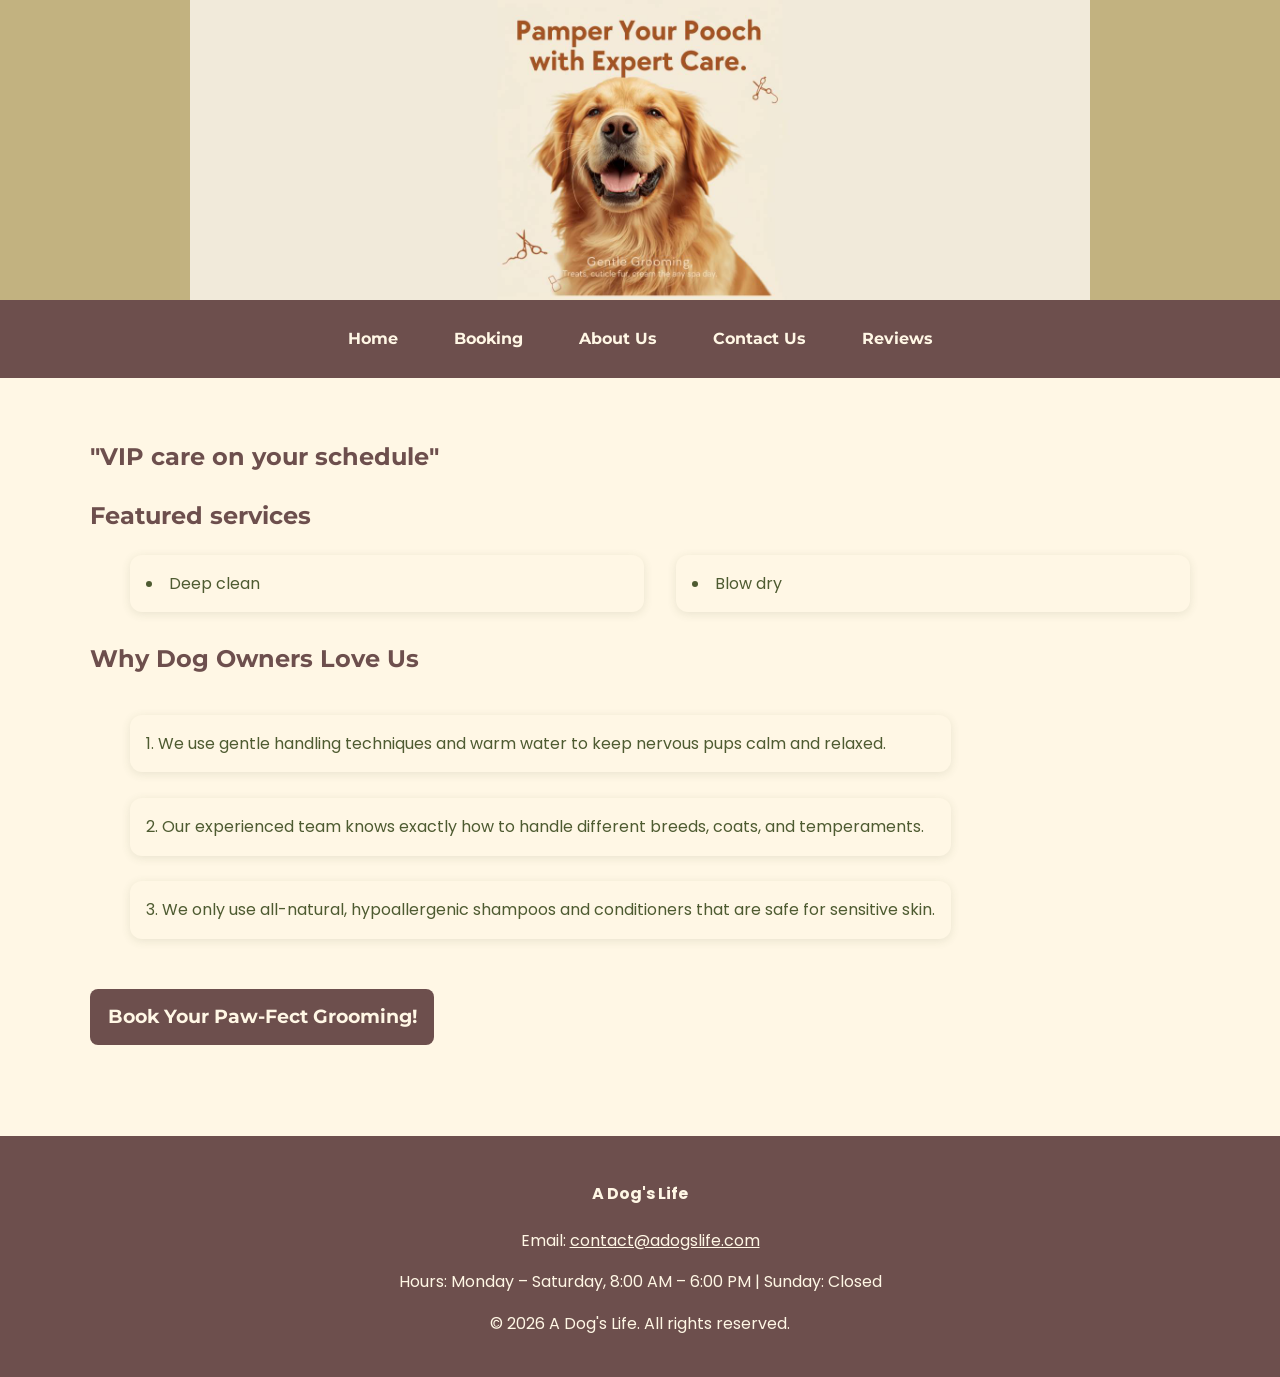
<file: docs/index.html>
<!DOCTYPE html>
<html lang="en">

<head>
<meta charset="UTF-8">
<meta name="viewport" content="width=device-width, initial-scale=1">
<title>A Dog's Life</title>
<link rel="stylesheet" href="css/styles.css">
<meta name="viewport" content="width=device-width, initial-scale=1.0">
</head>

<body>

<a class="skip" href="#main-content">
Skip to main content
</a>

<header>
    <h1 class="visually-hidden">A Dog's Life</h1>
   <img src="images/header.jpg" alt="Smiling golden retriever with the words: Pamper Your Pooch with Expert Care.">
</header>

<nav>
<a href="index.html">Home</a>
<a href="booking.html">Booking</a>
<a href="about.html">About Us</a>
<a href="contact.html">Contact Us</a>
<a href="reviews.html">Reviews</a>
</nav>

<main id="main-content">
<div>
<h2>"VIP care on your schedule"</h2>
<h2>Featured services</h2>
<ul>
  <div class="feature-list li">
<li>Deep clean</li>
<br>
<li>Blow dry</li>
</ul>
</div>
</div>
<h2>Why Dog Owners Love Us</h2>
<div class="value-list li">
<ol>
<li>We use gentle handling techniques and warm water to keep nervous pups calm and relaxed.</li>
<br>
<li>Our experienced team knows exactly how to handle different breeds, coats, and temperaments.</li>
<br>
<li>We only use all-natural, hypoallergenic shampoos and conditioners that are safe for sensitive skin.</li>
</ol>
</div>
<h3><strong><a href="booking.html" class="cta">Book Your Paw-Fect Grooming!</a></strong></h3>
</main>

<footer>
  <h4><strong>A Dog's Life</strong></h4>
  <p>Email: <a href="mailto:contact@adogslife.com">contact@adogslife.com</a></p>
  <p>Hours: Monday – Saturday, 8:00 AM – 6:00 PM | Sunday: Closed</p>
  <p>&copy; 2026 A Dog's Life. All rights reserved.</p>
</footer>

</body>

</html>
</file>
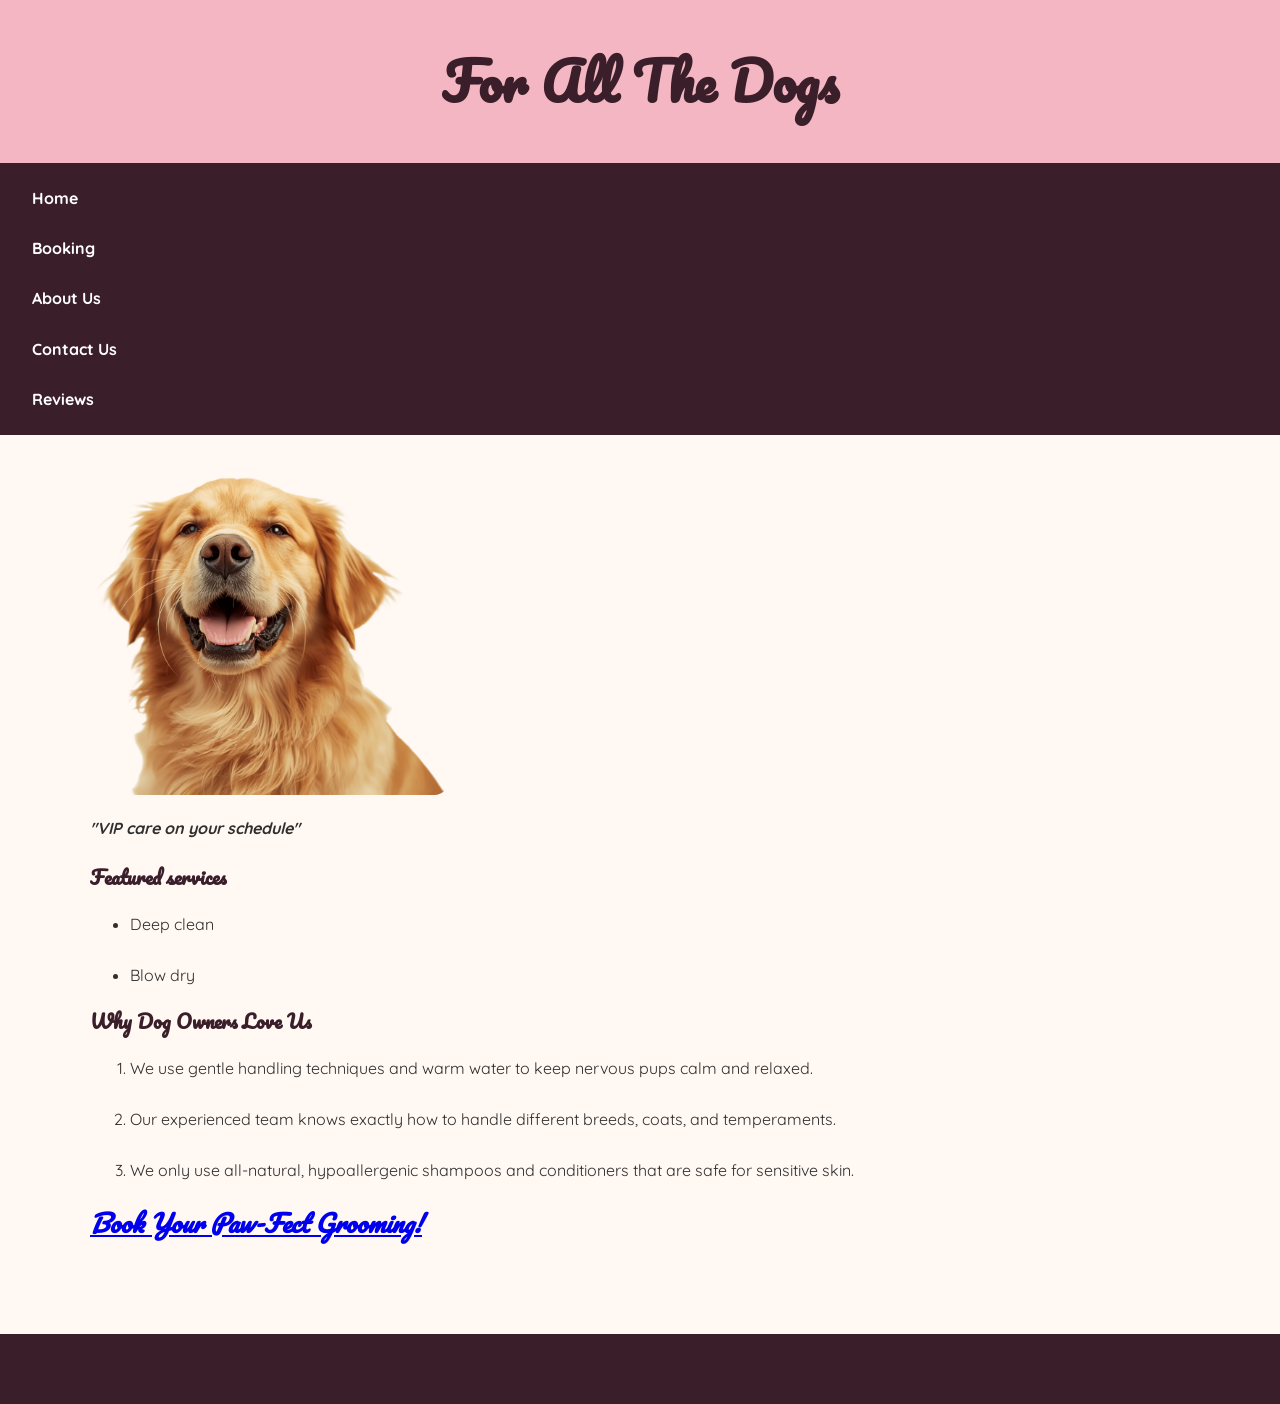
<file: pages/index.html>
<!DOCTYPE html>
<html lang="en">

<head>
<meta charset="UTF-8">
<title></title>
<link rel="stylesheet" href="../css/styles.css">
</head>

<body>

<a class="skip" href="#main-content">
Skip to main content
</a>

<header>
<h1>For All The Dogs</h1>
</header>

<nav>
<a href="index.html">Home</a>
<a href="booking.html">Booking</a>
<a href="about.html">About Us</a>
<a href="contact.html">Contact Us</a>
<a href="reviews.html">Reviews</a>
</nav>

<main id="main-content">
<img class="hero-image"
 src="../images/dog.png"
alt="Happy dog ready for grooming">
<div>
<h4><i>"VIP care on your schedule"</i></h4>
<h3>Featured services</h3>
<ul>
<li>Deep clean</li>
<br>
<li>Blow dry</li>
</ul>
</div>
<h3>Why Dog Owners Love Us</h3>
<ol>
<li>We use gentle handling techniques and warm water to keep nervous pups calm and relaxed.</li>
<br>
<li>Our experienced team knows exactly how to handle different breeds, coats, and temperaments.</li>
<br>
<li>We only use all-natural, hypoallergenic shampoos and conditioners that are safe for sensitive skin.</li>
</ol>
<h2><i><a href="booking.html">Book Your Paw-Fect Grooming!</a></i></h2>
</main>

<footer>
</footer>

</body>

</html>
</file>
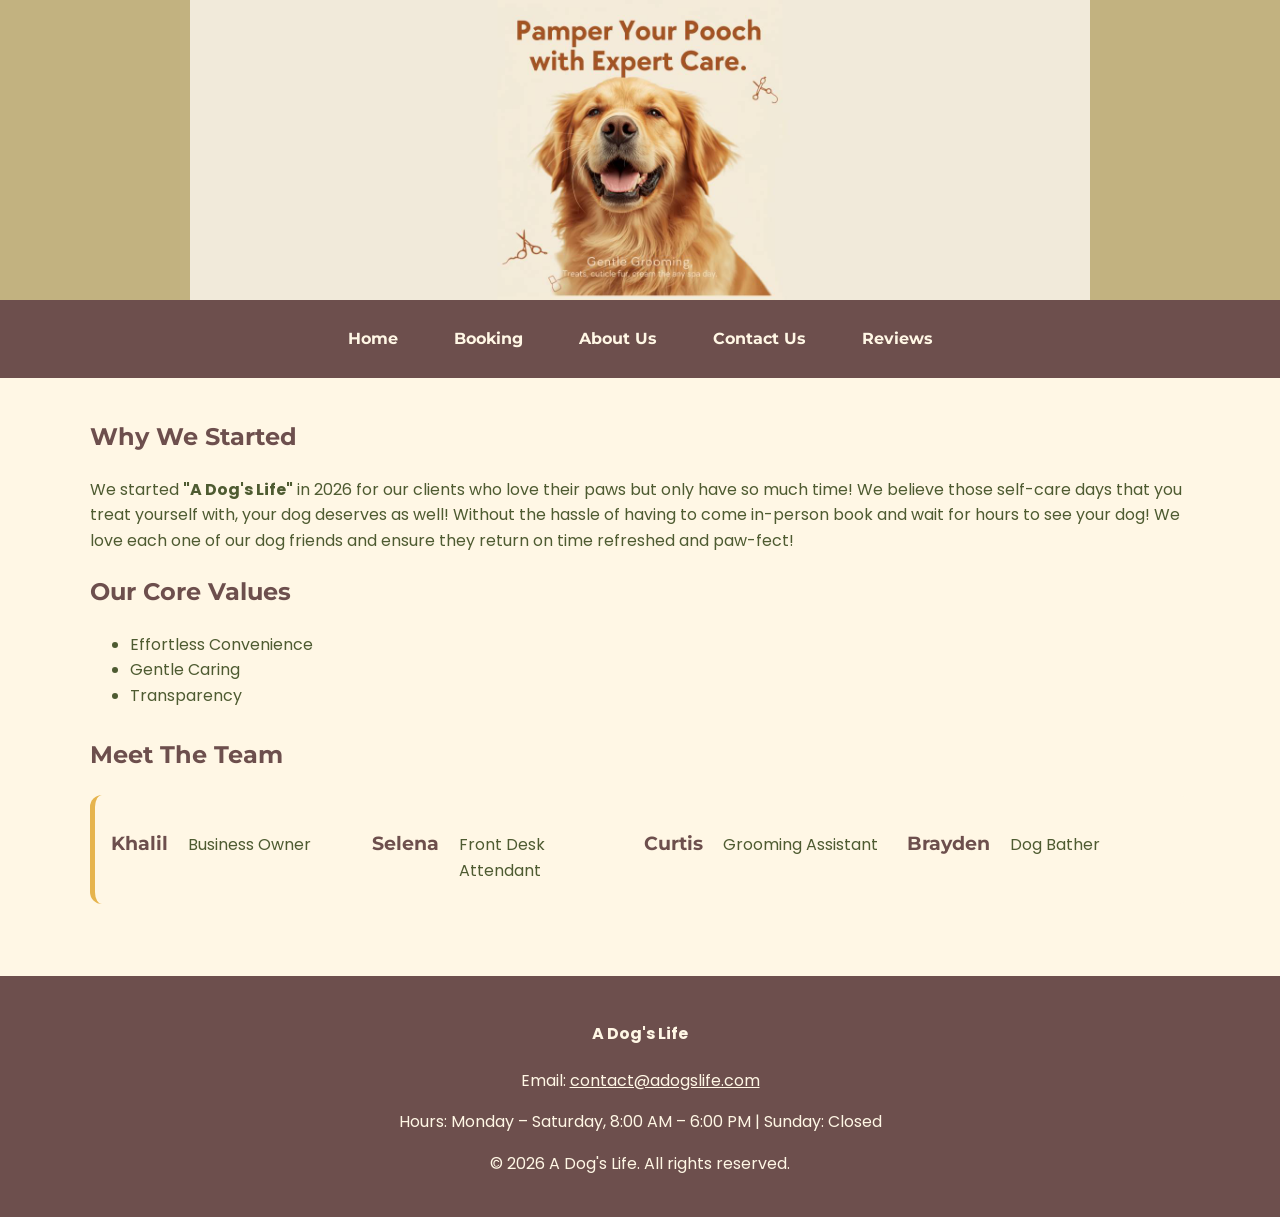
<file: docs/about.html>
<!DOCTYPE html>
<html lang="en">

<head>
<meta charset="UTF-8">
<meta name="viewport" content="width=device-width, initial-scale=1">
<title>About Us | A Dog's Life</title>
<link rel="stylesheet" href="css/styles.css">
<meta name="viewport" content="width=device-width, initial-scale=1.0">
</head>

<body>

<a class="skip" href="#main-content">
Skip to main content
</a>

<header>
    <h1 class="visually-hidden">A Dog's Life</h1>
    <img src="images/header.jpg" alt="Smiling golden retriever with the words: Pamper Your Pooch with Expert Care.">
</header>

<nav>
<a href="index.html">Home</a>
<a href="booking.html">Booking</a>
<a href="about.html">About Us</a>
<a href="contact.html">Contact Us</a>
<a href="reviews.html">Reviews</a>
</nav>

<main id="main-content">
<h2>Why We Started</h2>
<p> We started <strong>"A Dog's Life"</strong> in 2026 for our clients who love their paws but only have so much time! We believe those self-care days that you treat yourself with, your dog deserves as well! Without the hassle of having to come in-person book and wait for hours to see your dog! We love each one of our dog friends and ensure they return on time refreshed and paw-fect!</p>
<div>
<h2>Our Core Values</h2>
<ul>
<section><li>Effortless Convenience</li></section>
<section><li>Gentle Caring</li></section>
<section><li>Transparency</li></section>
</ul>
</div>
<h2>Meet The Team</h2>
<div class="team-member">
<h3><strong>Khalil</strong></h3>
<p>Business Owner</p>
<h3><strong>Selena</strong></h3>
<p>Front Desk Attendant</p>
<h3><strong>Curtis</strong></h3>
<p>Grooming Assistant</p>
<h3><strong>Brayden</strong></h3>
<p>Dog Bather</p>
</div>
</main>

<footer>
  <h4><strong>A Dog's Life</strong></h4>
  <p>Email: <a href="mailto:contact@adogslife.com">contact@adogslife.com</a></p>
  <p>Hours: Monday – Saturday, 8:00 AM – 6:00 PM | Sunday: Closed</p>
  <p>&copy; 2026 A Dog's Life. All rights reserved.</p>
</footer>

</body>

</html>
</file>
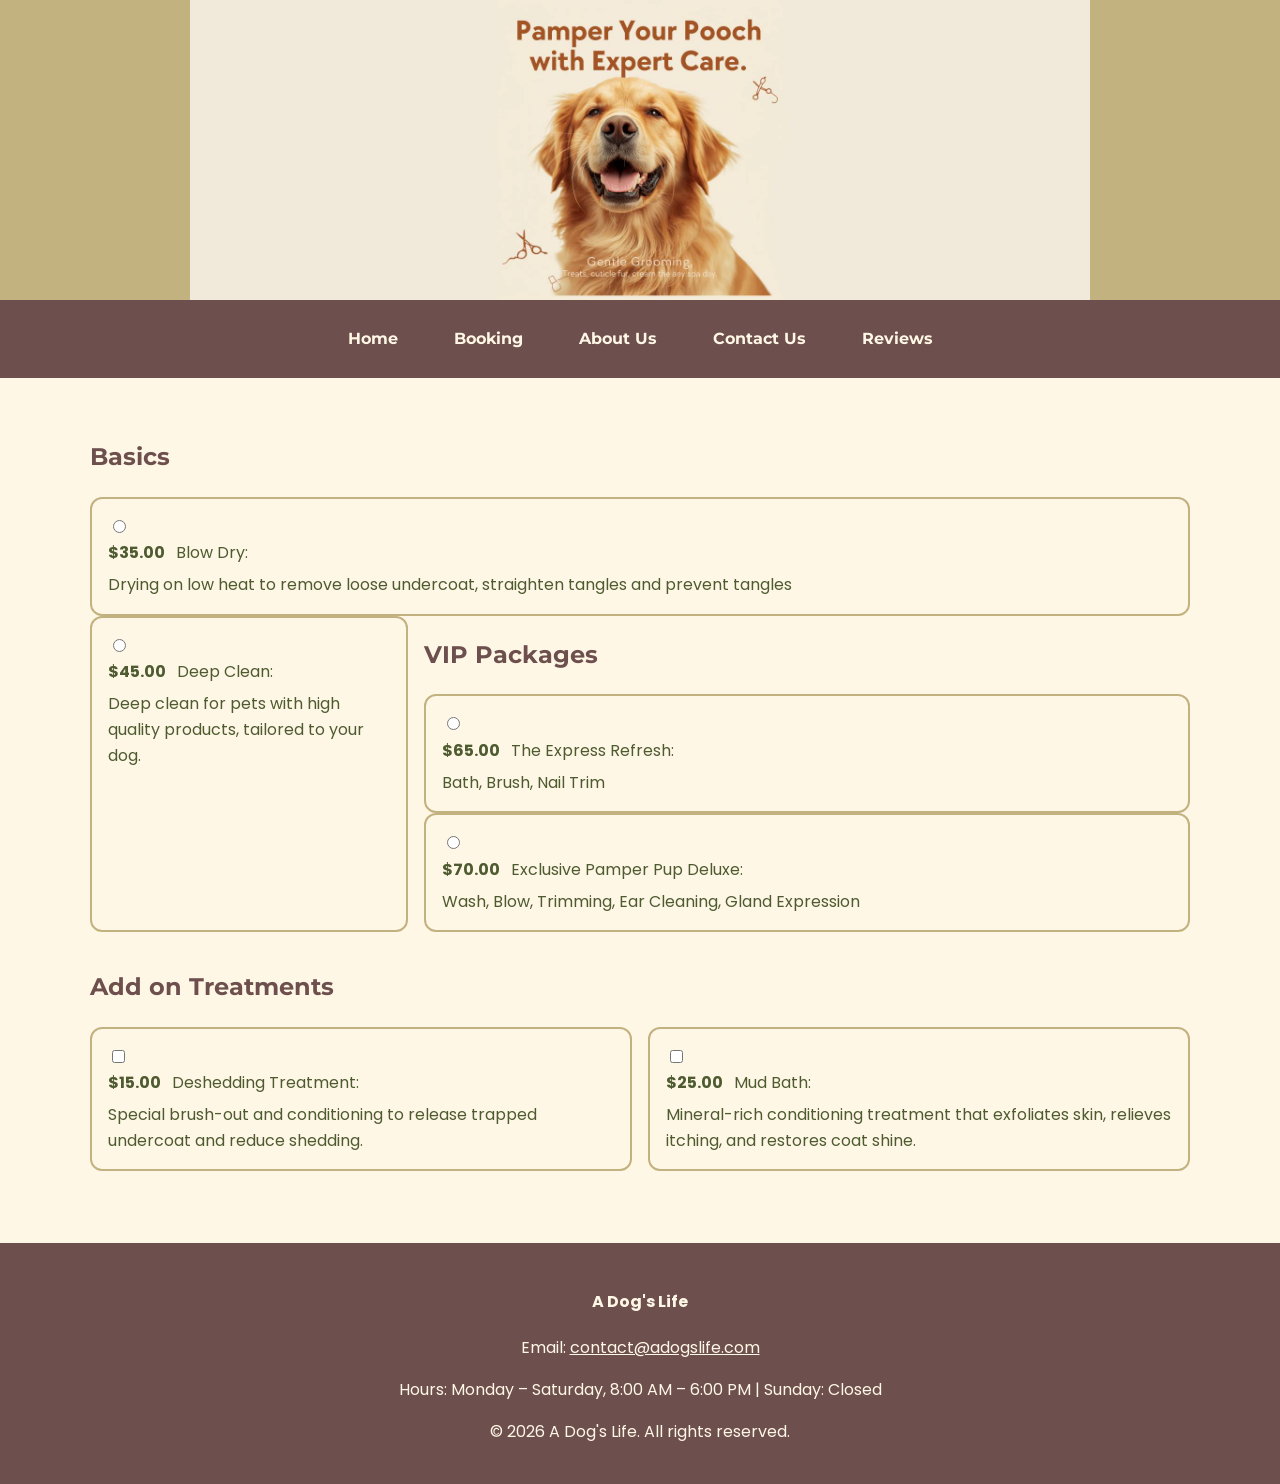
<file: docs/booking.html>
<!DOCTYPE html>
<html lang="en">

<head>
<meta charset="UTF-8">
<meta name="viewport" content="width=device-width, initial-scale=1">
<title>Services & Booking | A Dog's Life</title>
<link rel="stylesheet" href="css/styles.css">
<meta name="viewport" content="width=device-width, initial-scale=1.0">
</head>

<body>

<a class="skip" href="#main-content">
Skip to main content
</a>

<header>
  <h1 class="visually-hidden">A Dog's Life</h1>
   <img src="images/header.jpg" alt="Smiling golden retriever with the words: Pamper Your Pooch with Expert Care.">
</header>

<nav>
<a href="index.html">Home</a>
<a href="booking.html">Booking</a>
<a href="about.html">About Us</a>
<a href="contact.html">Contact Us</a>
<a href="reviews.html">Reviews</a>
</nav>

<main id="main-content">
<form>
<!-- Basics Section -->
<h2>Basics</h2>

<div class="service-card">
 <input type="radio" name="Packages" id="blowDry" value="35">
 <label for="blowDry" class="service-label">
  <span>$35.00</span>
  <span>Blow Dry:</span>
<span class="service-desc">Drying on low heat to remove loose undercoat, straighten tangles and prevent tangles</span>
 </span>
 </label>
 </div>


<div class="package-grid">
 <div class="service-card">
 <input type="radio" name="Packages" id="deepClean" value="45">
 <label for="deepClean" class="service-label">
<span>$45.00</span>
  <span>Deep Clean:</span>
<span class="service-desc">Deep clean for pets with high quality products, tailored to your dog.</span>
 </span>
 </label>
</div>


<!-- Vip Section -->
<div>
<h2>VIP Packages</h2>
 <div class="service-card">
 <input type="radio" name="Packages" id="theExpRef" value="65">
 <label for="theExpRef" class="service-label">
  <span>$65.00</span>
  <span>The Express Refresh:</span>
<span class="service-desc">Bath, Brush, Nail Trim</span>
 </span>
 </label>
</div>

<div class="service-card">
 <input type="radio" name="Packages" id="pampDel" value="70">
 <label for="pampDel" class="service-label">
  <span>$70.00</span>
  <span>Exclusive Pamper Pup Deluxe:</span>
<span class="service-desc">Wash, Blow, Trimming, Ear Cleaning, Gland Expression</span>
 </span>
</div>
</label>
</div>
<!--Add On's Section -->

<div>
<h2>Add on Treatments</h2>
<div class="package-grid">
<div class="service-card">
 <input type="checkbox" name="addOn" id="Deshed" value="15">
 <label for="Deshed" class="service-label">
  <span>$15.00</span>
  <span>Deshedding Treatment:</span>
<span class="service-desc">Special brush-out and conditioning to release trapped undercoat and reduce shedding.</span>
</label>
</div>
<div class="service-card">
 <input type="checkbox" name="addOn" id="mudBath" value="25">
 <label for="mudBath" class="service-label">
  <span>$25.00</span>
  <span>Mud Bath:</span>
<span class="service-desc">Mineral-rich conditioning treatment that exfoliates skin, relieves itching, and restores coat shine.</span>
</div>
</label>
</div>


</form>


</div>
</main>

<footer>
  <h4><strong>A Dog's Life</strong></h4>
  <p>Email: <a href="mailto:contact@adogslife.com">contact@adogslife.com</a></p>
  <p>Hours: Monday – Saturday, 8:00 AM – 6:00 PM | Sunday: Closed</p>
  <p>&copy; 2026 A Dog's Life. All rights reserved.</p>
</footer>

</body>

</html>
</file>
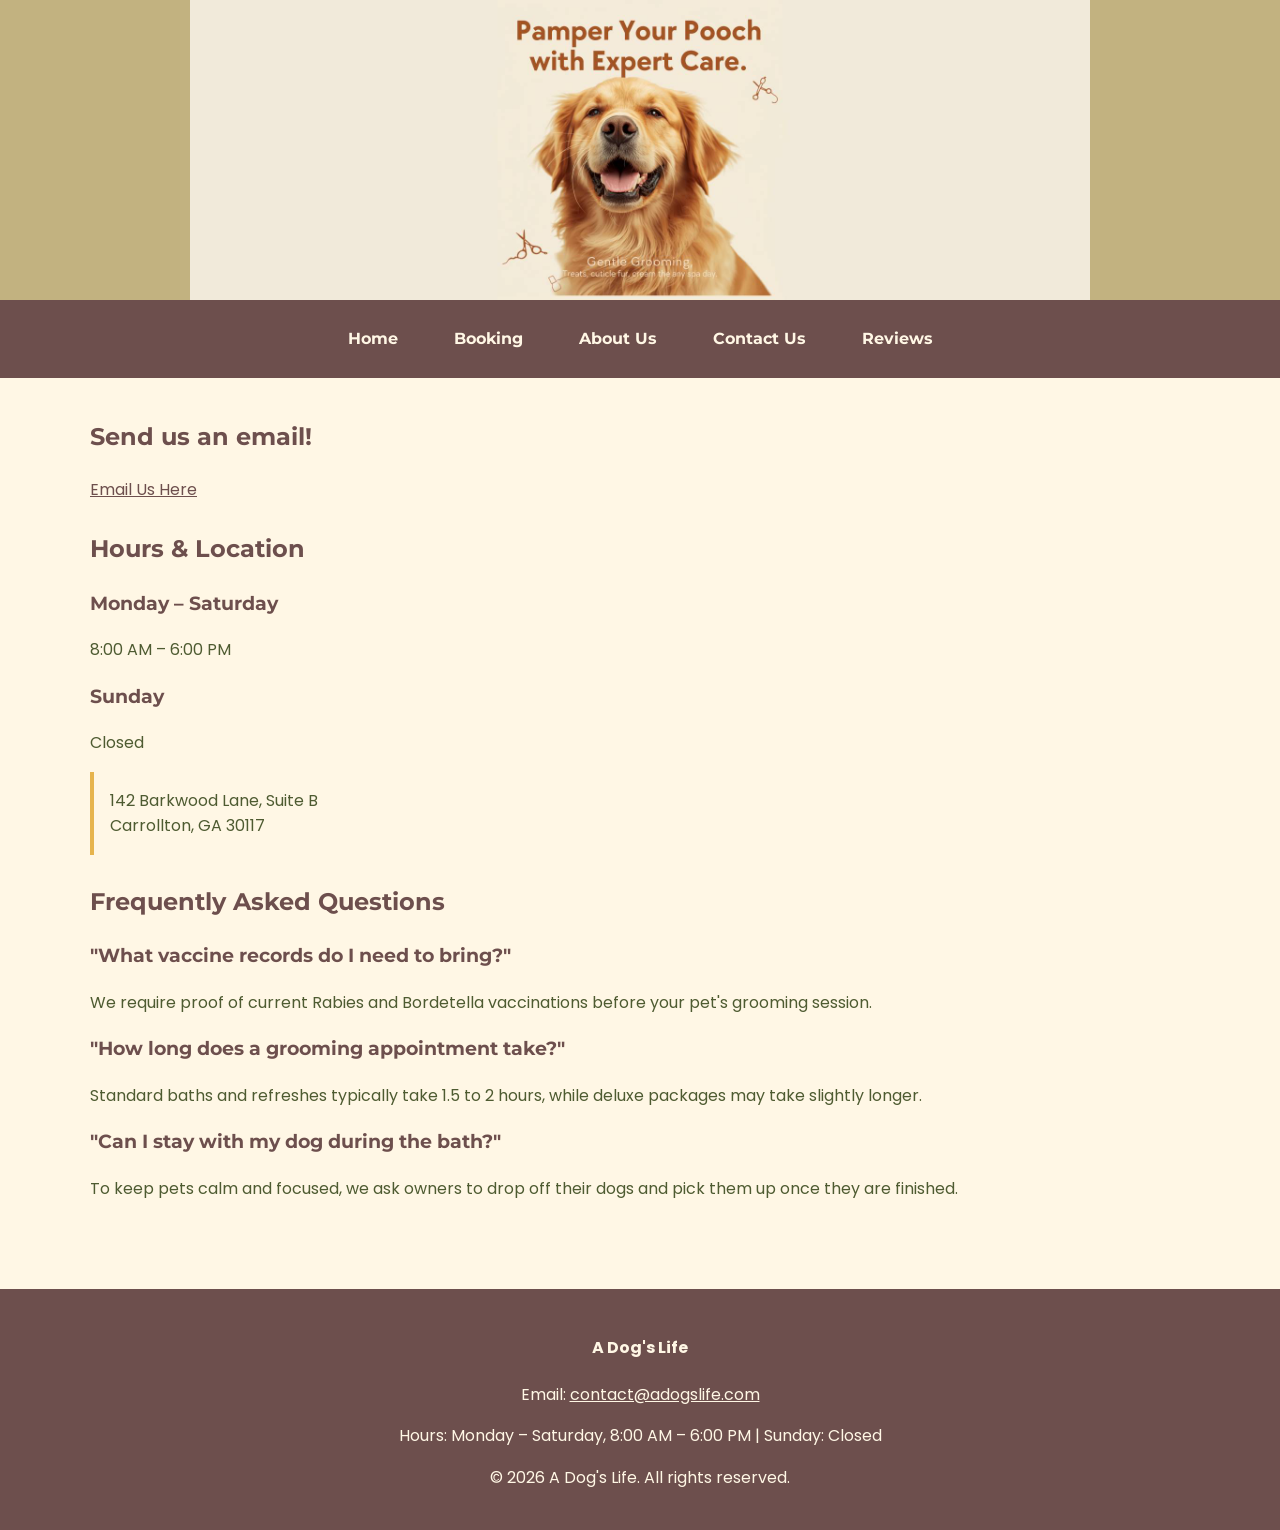
<file: docs/contact.html>
<!DOCTYPE html>
<html lang="en">

<head>
<meta charset="UTF-8">
<meta name="viewport" content="width=device-width, initial-scale=1">
<title>Contact Us | A Dog's Life</title>
<link rel="stylesheet" href="css/styles.css">
<meta name="viewport" content="width=device-width, initial-scale=1.0">
</head>

<body>

<a class="skip" href="#main-content">
Skip to main content
</a>

<header>
    <h1 class="visually-hidden">A Dog's Life</h1>
    <img src="images/header.jpg" alt="Smiling golden retriever with the words: Pamper Your Pooch with Expert Care.">
</header>

<nav>
<a href="index.html">Home</a>
<a href="booking.html">Booking</a>
<a href="about.html">About Us</a>
<a href="contact.html">Contact Us</a>
<a href="reviews.html">Reviews</a>
</nav>

<main id="main-content">
<h2>Send us an email!</h2>
<a href="mailto:contact@adogslife.com">Email Us Here</a>

<h2>Hours & Location</h2>
<h3>Monday – Saturday</h3>
<p>8:00 AM – 6:00 PM</p>
<h3>Sunday</h3>
<p>Closed</p>
<address>
    142 Barkwood Lane, Suite B<br>
    Carrollton, GA 30117
  </address>
<h2>Frequently Asked Questions</h2>

<h3><strong>"What vaccine records do I need to bring?"</strong></h3>
<p>We require proof of current Rabies and Bordetella vaccinations before your pet's grooming session.</p>


<h3><strong>"How long does a grooming appointment take?"</strong></h3>
<p>Standard baths and refreshes typically take 1.5 to 2 hours, while deluxe packages may take slightly longer.</p>

<h3><strong>"Can I stay with my dog during the bath?"</strong></h3>
<p>To keep pets calm and focused, we ask owners to drop off their dogs and pick them up once they are finished.</p>

</main>

<footer>
  <h4><strong>A Dog's Life</strong></h4>
  <p>Email: <a href="mailto:contact@adogslife.com">contact@adogslife.com</a></p>
  <p>Hours: Monday – Saturday, 8:00 AM – 6:00 PM | Sunday: Closed</p>
  <p>&copy; 2026 A Dog's Life. All rights reserved.</p>
</footer>

</body>

</html>
</file>
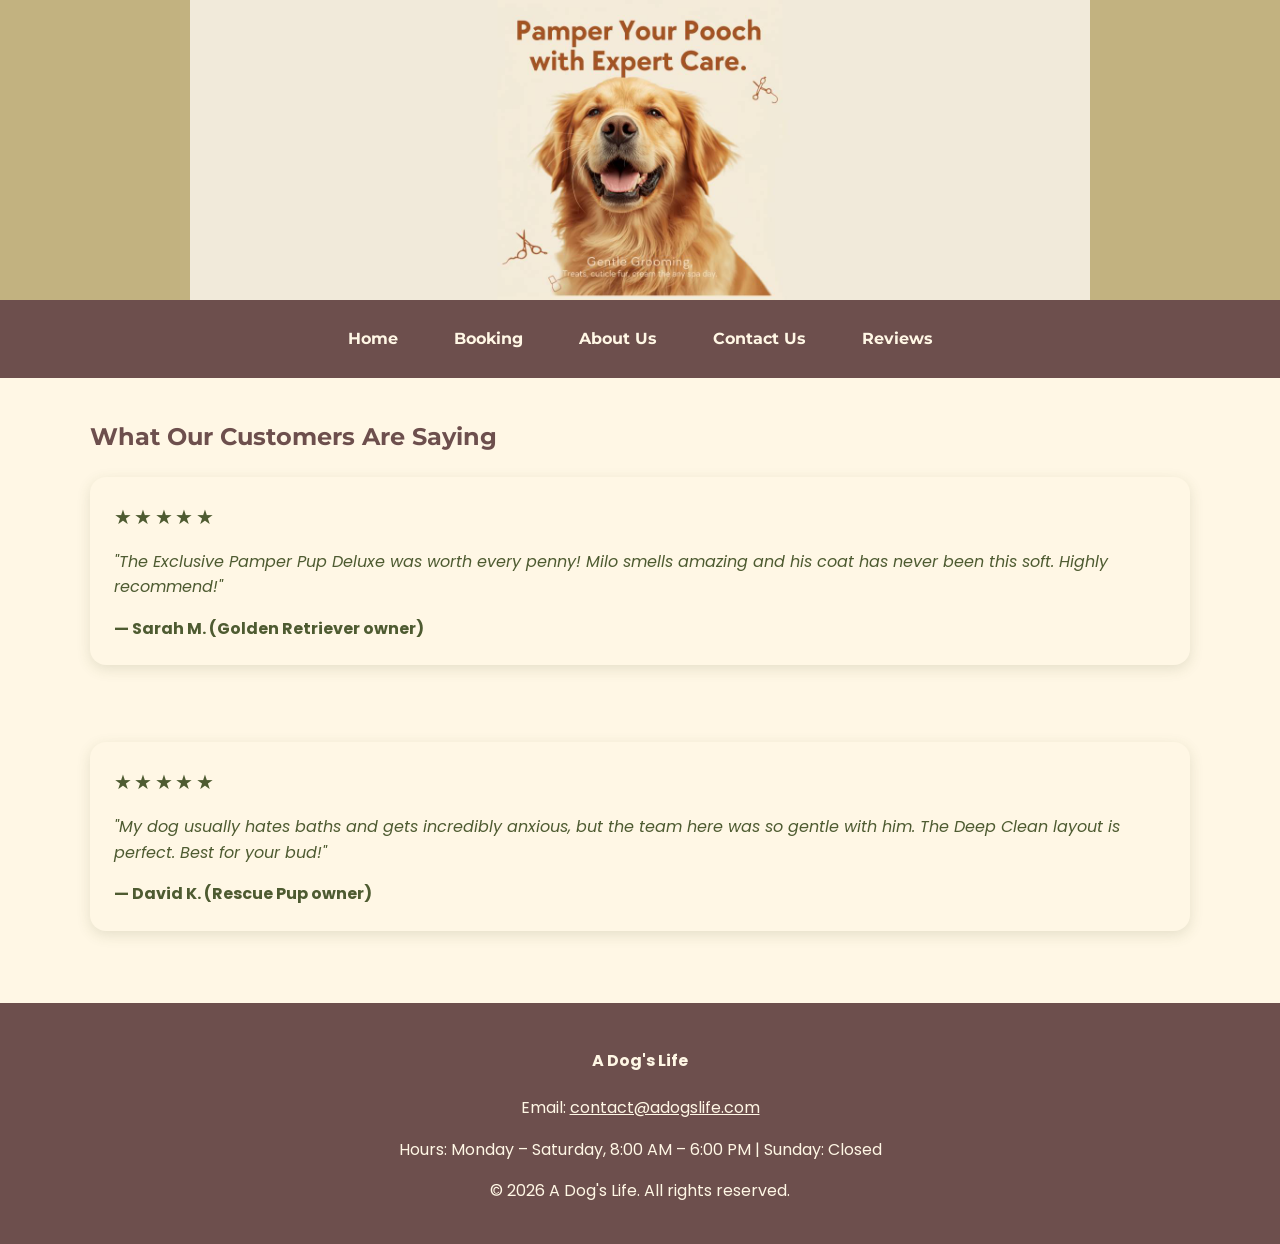
<file: docs/reviews.html>
<!DOCTYPE html>
<html lang="en">

<head>
<meta charset="UTF-8">
<meta name="viewport" content="width=device-width, initial-scale=1">
<title>Reviews | A Dog's Life</title>
<link rel="stylesheet" href="css/styles.css">
<meta name="viewport" content="width=device-width, initial-scale=1.0">
</head>

<body>

<a class="skip" href="#main-content">
Skip to main content
</a>

<header>
  <h1 class="visually-hidden">A Dog's Life</h1>
  <img src="images/header.jpg" alt="Smiling golden retriever with the words: Pamper Your Pooch with Expert Care.">
</header>

<nav>
<a href="index.html">Home</a>
<a href="booking.html">Booking</a>
<a href="about.html">About Us</a>
<a href="contact.html">Contact Us</a>
<a href="reviews.html">Reviews</a>
</nav>

<main id="main-content">

<h2>What Our Customers Are Saying</h2>
<div class="review-list">

<div class="review-bubble">
    <div class="review-stars" aria-label="5 out of 5 stars">
      <span aria-hidden="true">★★★★★</span>
    </div>
    <p class="review-text">"The Exclusive Pamper Pup Deluxe was worth every penny! Milo smells amazing and his coat has never been this soft. Highly recommend!"</p>
    <span class="review-author">— Sarah M. (Golden Retriever owner)</span>
  </div>
<br>
<br>
<br>
<div class="review-bubble">
    <div class="review-stars" aria-label="5 out of 5 stars">
      <span aria-hidden="true">★★★★★</span>
    </div>
    <p class="review-text">"My dog usually hates baths and gets incredibly anxious, but the team here was so gentle with him. The Deep Clean layout is perfect. Best for your bud!"</p>
    <span class="review-author">— David K. (Rescue Pup owner)</span>
  </div>
  </div>
</main>

<footer>
  <h4><strong>A Dog's Life</strong></h4>
  <p>Email: <a href="mailto:contact@adogslife.com">contact@adogslife.com</a></p>
  <p>Hours: Monday – Saturday, 8:00 AM – 6:00 PM | Sunday: Closed</p>
  <p>&copy; 2026 A Dog's Life. All rights reserved.</p>
</footer>

</body>

</html>
</file>
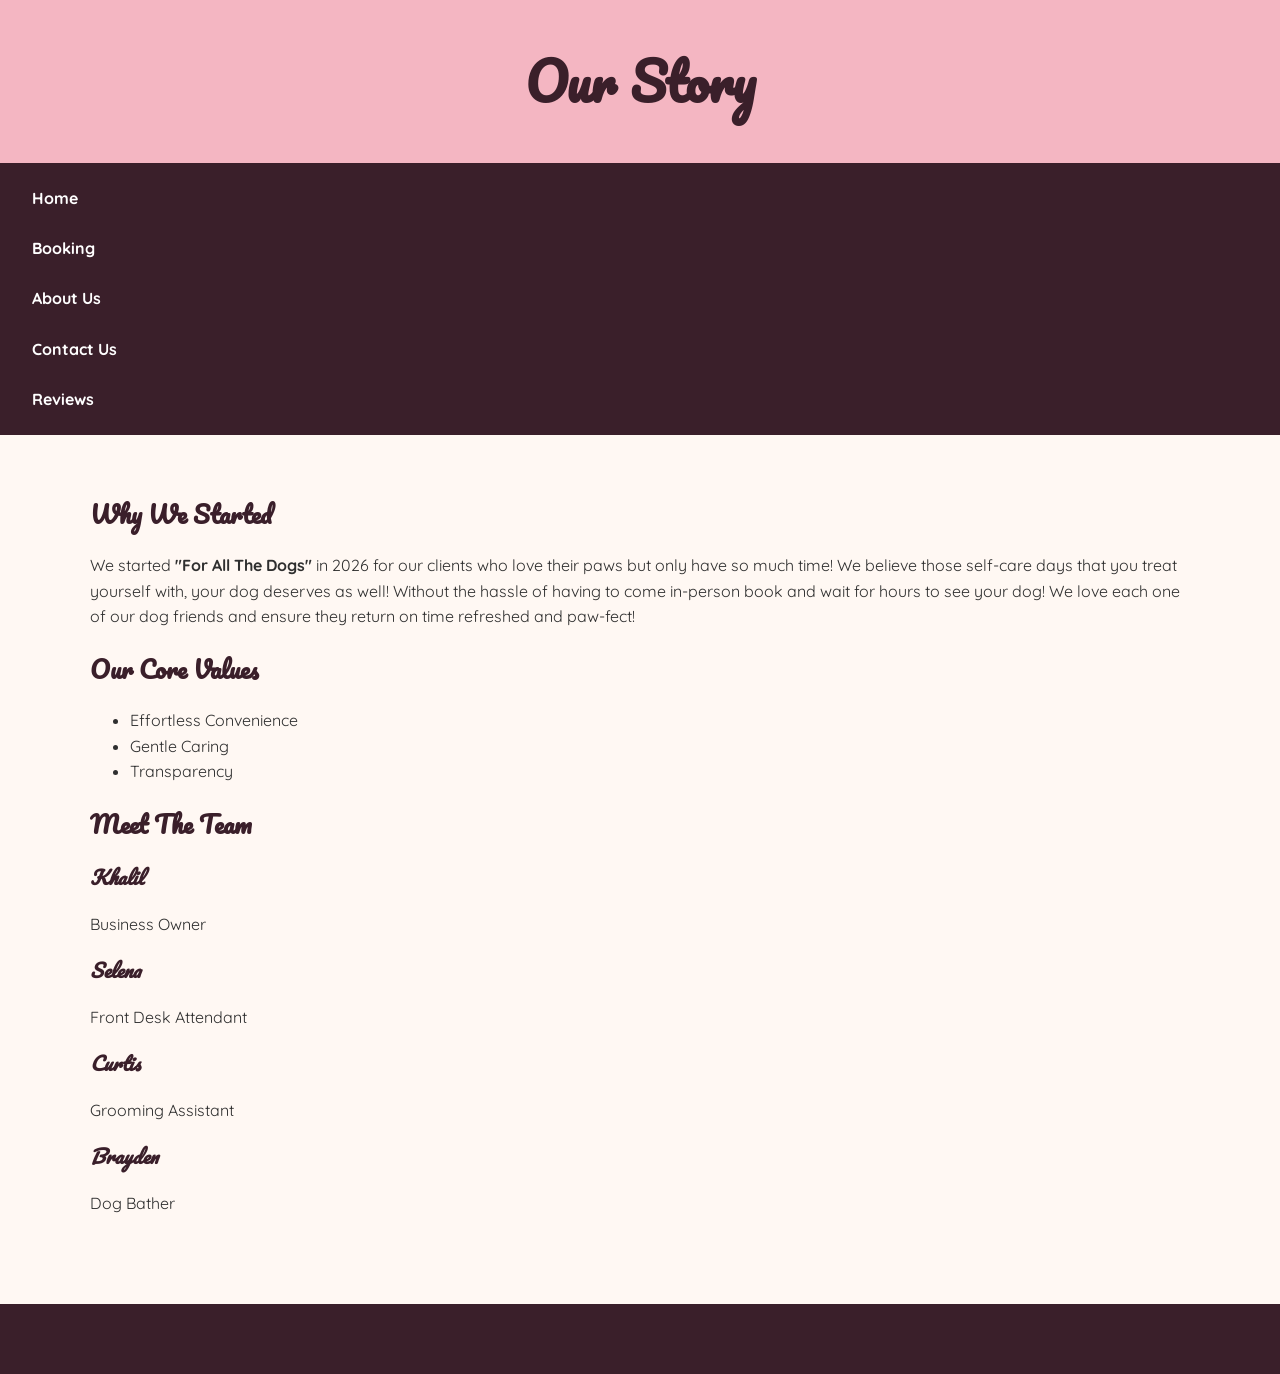
<file: pages/about.html>
<!DOCTYPE html>
<html lang="en">

<head>
<meta charset="UTF-8">
<title></title>
<link rel="stylesheet" href="../css/styles.css">
</head>

<body>

<a class="skip" href="#main-content">
Skip to main content
</a>

<header>
<h1>Our Story</h1>
</header>

<nav>
<a href="index.html">Home</a>
<a href="booking.html">Booking</a>
<a href="about.html">About Us</a>
<a href="contact.html">Contact Us</a>
<a href="reviews.html">Reviews</a>
</nav>

<main id="main-content">
<h2>Why We Started</h2>
<p> We started <strong>"For All The Dogs"</strong> in 2026 for our clients who love their paws but only have so much time! We believe those self-care days that you treat yourself with, your dog deserves as well! Without the hassle of having to come in-person book and wait for hours to see your dog! We love each one of our dog friends and ensure they return on time refreshed and paw-fect!</p>
<div>
<h2>Our Core Values</h2>
<ul>
<section><li>Effortless Convenience</li></section>
<section><li>Gentle Caring</li></section>
<section><li>Transparency</li></section>
</ul>
</div>
<h2>Meet The Team</h2>
<h3><i>Khalil</i></h3>
<p>Business Owner</p>
<h3><i>Selena</i></h3>
<p>Front Desk Attendant</p>
<h3><i>Curtis</i></h3>
<p>Grooming Assistant</p>
<h3><i>Brayden</i></h3>
<p>Dog Bather</p>
</main>

<footer>
</footer>

</body>

</html>
</file>
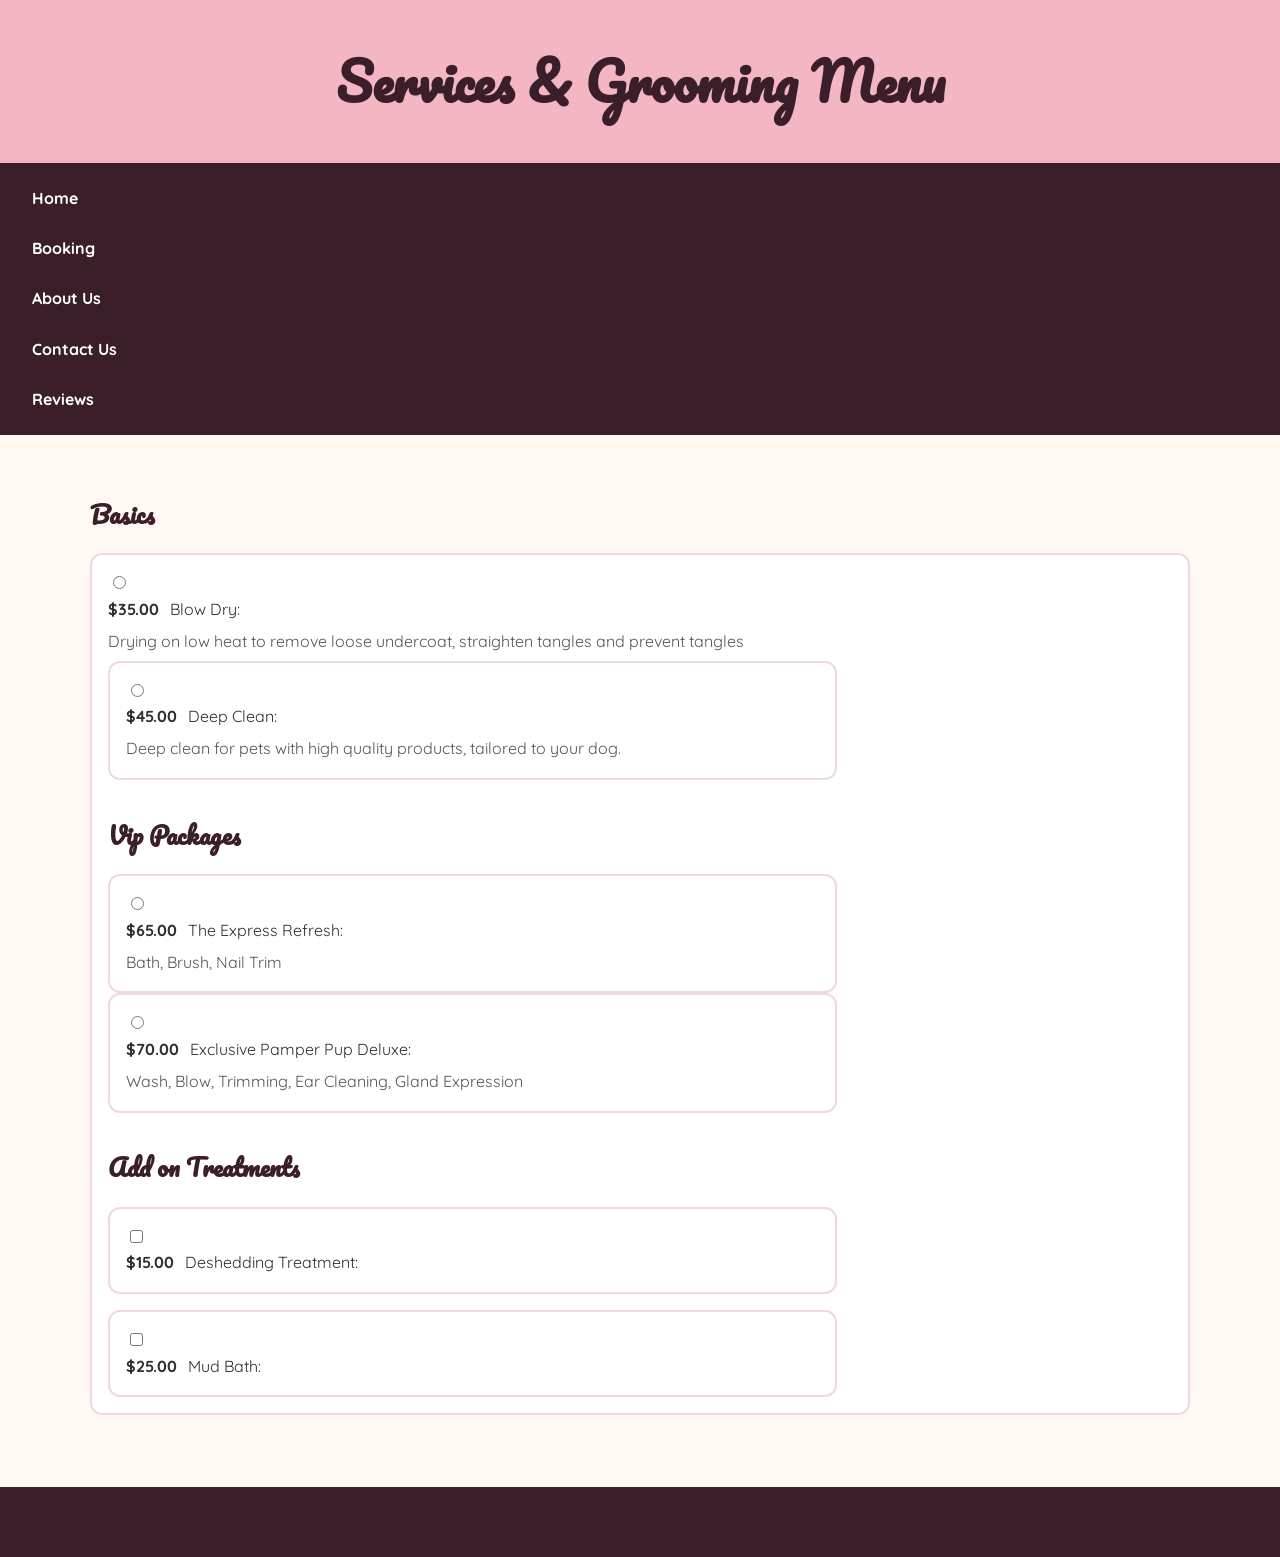
<file: pages/booking.html>
<!DOCTYPE html>
<html lang="en">

<head>
<meta charset="UTF-8">
<title></title>
<link rel="stylesheet" href="../css/styles.css">
</head>

<body>

<a class="skip" href="#main-content">
Skip to main content
</a>

<header>
<h1>Services & Grooming Menu</h1>
</header>

<nav>
<a href="index.html">Home</a>
<a href="booking.html">Booking</a>
<a href="about.html">About Us</a>
<a href="contact.html">Contact Us</a>
<a href="reviews.html">Reviews</a>
</nav>

<main id="main-content">

<h2>Basics</h2>

<div class="service-card">
 <input type="radio" name="Packages" id="blowDry" value="35">
 <label for="blowDry" class="service-label">
  <span>$35.00</span>
  <span>Blow Dry:</span>
<span class="service-desc">Drying on low heat to remove loose undercoat, straighten tangles and prevent tangles</span>
 </span>


<div class="package-grid">
 <div class="service-card">
 <input type="radio" name="Packages" id="deepClean" value="45">
 <label for="deepClean" class="service-label">
<span>$45.00</span>
  <span>Deep Clean:</span>
<span class="service-desc">Deep clean for pets with high quality products, tailored to your dog.</span>
 </span>
</label>
</div>


<div>
<h2>Vip Packages</h2>
 <div class="service-card">
 <input type="radio" name="Packages" id="theExpRef" value="65">
 <label for="theExpRef" class="service-label">
  <span>$65.00</span>
  <span>The Express Refresh:</span>
<span class="service-desc">Bath, Brush, Nail Trim</span>
 </span>
</div>

<div class="service-card">
 <input type="radio" name="Packages" id="pampDel" value="70">
 <label for="pampDel" class="service-label">
  <span>$70.00</span>
  <span>Exclusive Pamper Pup Deluxe:</span>
<span class="service-desc">Wash, Blow, Trimming, Ear Cleaning, Gland Expression</span>
 </span>
</div>
</div>



<div>
<h2>Add on Treatments</h2>
<div class="package-grid">
<div class="service-card">
 <input type="checkbox" name="addOn" id="Deshed" value="15">
 <label for="Deshed" class="service-label">
  <span>$15.00</span>
  <span>Deshedding Treatment:</span>
</div>
<div class="service-card">
 <input type="checkbox" name="addOn" id="mudBath" value="25">
 <label for="mudBath" class="service-label">
  <span>$25.00</span>
  <span>Mud Bath:</span>
</div>
</div>


</form>


</div>
</main>

<footer>
</footer>

</body>

</html>
</file>
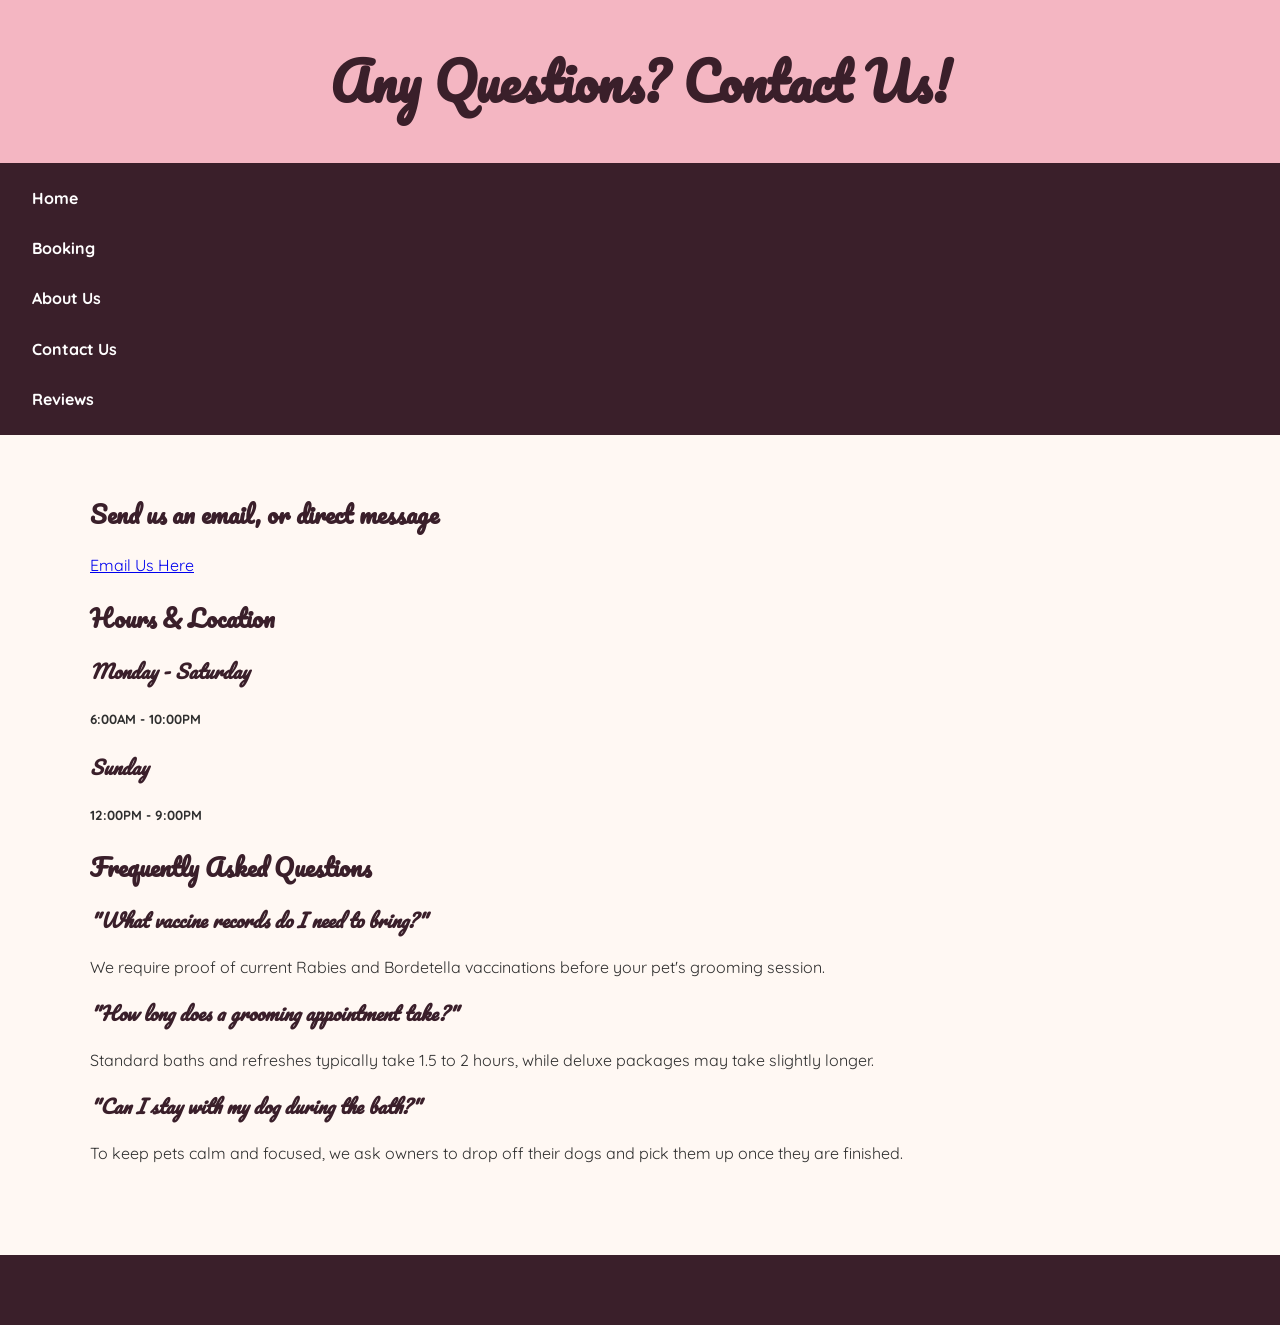
<file: pages/contact.html>
<!DOCTYPE html>
<html lang="en">

<head>
<meta charset="UTF-8">
<title></title>
<link rel="stylesheet" href="../css/styles.css">
</head>

<body>

<a class="skip" href="#main-content">
Skip to main content
</a>

<header>
<h1>Any Questions? Contact Us!</h1>
</header>

<nav>
<a href="index.html">Home</a>
<a href="booking.html">Booking</a>
<a href="about.html">About Us</a>
<a href="contact.html">Contact Us</a>
<a href="reviews.html">Reviews</a>
</nav>

<main id="main-content">
<h2>Send us an email, or direct message</h2>
<a href="mailto:forthedogs@yahoo.com">Email Us Here</a>


<h2>Hours & Location</h2>
<h3><i>Monday - Saturday</i></h3>
<h5>6:00AM - 10:00PM</h5>
<h3><i>Sunday</i></h3>
<h5>12:00PM - 9:00PM</h5>
<h2>Frequently Asked Questions</h2>

<h3><i>"What vaccine records do I need to bring?"</i></h3>
<p>We require proof of current Rabies and Bordetella vaccinations before your pet's grooming session.</p>


<h3><i>"How long does a grooming appointment take?"</i></h3>
<p>Standard baths and refreshes typically take 1.5 to 2 hours, while deluxe packages may take slightly longer.</p>

<h3><i>"Can I stay with my dog during the bath?"</i></h3>
<p>To keep pets calm and focused, we ask owners to drop off their dogs and pick them up once they are finished.</p>

</main>

<footer>
</footer>

</body>

</html>
</file>
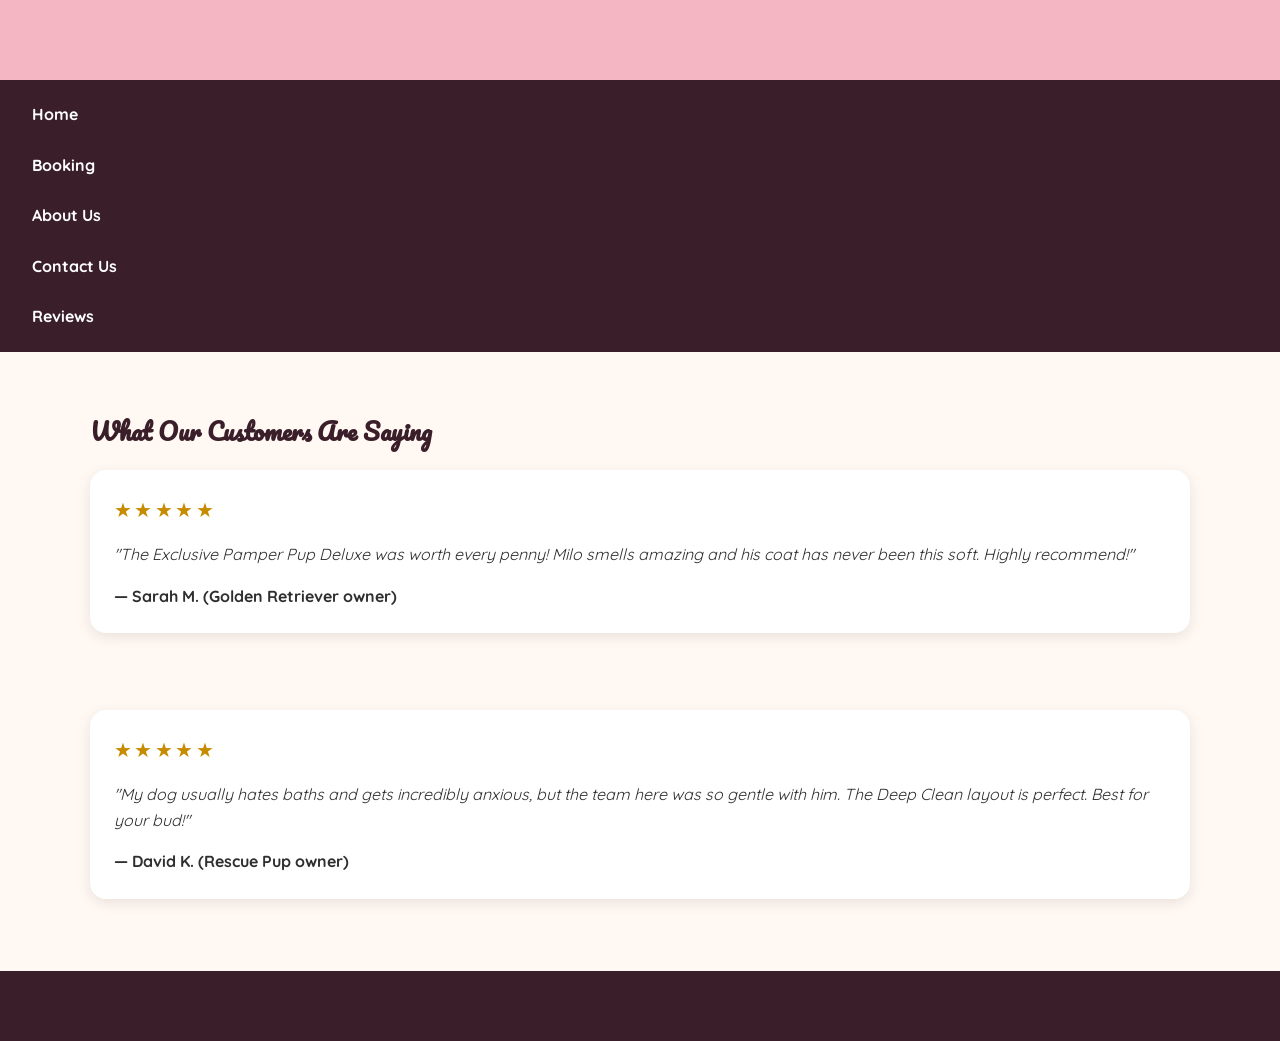
<file: pages/reviews.html>
<!DOCTYPE html>
<html lang="en">

<head>
<meta charset="UTF-8">
<title></title>
<link rel="stylesheet" href="../css/styles.css">
</head>

<body>

<a class="skip" href="#main-content">
Skip to main content
</a>

<header>
</header>

<nav>
<a href="index.html">Home</a>
<a href="booking.html">Booking</a>
<a href="about.html">About Us</a>
<a href="contact.html">Contact Us</a>
<a href="reviews.html">Reviews</a>
</nav>

<main id="main-content">
    <h2>What Our Customers Are Saying</h2>

<div class="review-bubble">
    <div class="review-stars">★★★★★</div>
    <p class="review-text">"The Exclusive Pamper Pup Deluxe was worth every penny! Milo smells amazing and his coat has never been this soft. Highly recommend!"</p>
    <span class="review-author">— Sarah M. (Golden Retriever owner)</span>
  </div>
<br>
<br>
<br>
<div class="review-bubble">
    <div class="review-stars">★★★★★</div>
    <p class="review-text">"My dog usually hates baths and gets incredibly anxious, but the team here was so gentle with him. The Deep Clean layout is perfect. Best for your bud!"</p>
    <span class="review-author">— David K. (Rescue Pup owner)</span>
  </div>
</main>

<footer>
</footer>

</body>

</html>
</file>
<file: docs/css/styles.css>
/* Google Fonts */
@import url('https://fonts.googleapis.com/css2?family=Montserrat:wght@600;700&family=Poppins:wght@400;500;600;700&display=swap');

/* =========================================
   FOR ALL THE DOGS - GROUP PROJECT STYLES
   Agency Proposal Color Palette

   #C2B280 - Tan
   #6D4F4D - Brown
   #E6B44D - Gold
   #FFF7E5 - Cream
   #4E5B31 - Green
   ========================================= */

* {
    box-sizing: border-box;
}

html {
    scroll-behavior: smooth;
}

body {
    margin: 0;
    font-family: "Poppins", Arial, Helvetica, sans-serif;
    line-height: 1.6;
    color: #4E5B31;
    background-color: #FFF7E5;
}

img {
    display: block;
    max-width: 100%;
    height: auto;
}

/* =========================================
   HEADER
   ========================================= */

header {
    background-color: #C2B280;
    text-align: center;
}

header h1 {
    margin: 0;
    font-family: "Montserrat", Arial, Helvetica, sans-serif;
    font-weight: 700;
    font-size: clamp(2rem, 5vw, 3.25rem);
    color: #6D4F4D;
}

header img {
    display: block;
    width: 100%;
    max-width: 900px;
    height: auto;
    margin: 0 auto;
}

/* =========================================
   NAVIGATION
   ========================================= */

nav {
    background-color: #6D4F4D;
    display: flex;
    flex-direction: row;
    justify-content: center;
    flex-wrap: wrap;
    gap: 1.5rem;
    padding: 1rem;
}

nav a {
    color: #FFF7E5;
    text-decoration: none;
    font-family: "Montserrat", Arial, Helvetica, sans-serif;
    font-weight: 700;
    padding: 0.65rem 1rem;
    border-radius: 0.5rem;
}

nav a:hover,
nav a:focus-visible {
    background-color: #E6B44D;
    color: #4E5B31;
}

/* =========================================
   MAIN CONTENT
   ========================================= */

main {
    width: min(1100px, 92%);
    margin: 0 auto;
    padding: 2.5rem 0;
}

main h2,
main h3 {
    color: #6D4F4D;
    font-family: "Montserrat", Arial, Helvetica, sans-serif;
    font-weight: 700;
}

/* =========================================
   ACCESSIBILITY
   ========================================= */

.skip {
    position: absolute;
    left: -9999px;
    top: 0;
    z-index: 1000;
    background-color: #FFF7E5;
    color: #6D4F4D;
    padding: 0.75rem 1rem;
}

.skip:focus {
    left: 1rem;
    top: 1rem;
}

.visually-hidden {
    position: absolute;
    width: 1px;
    height: 1px;
    overflow: hidden;
    clip: rect(0 0 0 0);
    white-space: nowrap;
}

/* =========================================
   LINKS
   ========================================= */

a {
    color: #6D4F4D;
}

a:focus-visible {
    outline: 3px solid #4E5B31;
    outline-offset: 3px;
}

/* =========================================
   FEATURE AND VALUE LISTS
   ========================================= */

.feature-list,
.value-list {
    display: flex;
    flex-wrap: wrap;
    gap: 1rem;
    padding: 0;
    list-style-position: inside;
}

.feature-list li,
.value-list li {
    flex: 1 1 220px;
    padding: 1rem;
    background-color: #FFF7E5;
    border-radius: 0.75rem;
    box-shadow: 0 2px 10px rgba(78, 91, 49, 0.12);
}

/* =========================================
   CALL TO ACTION
   ========================================= */

.cta {
    display: inline-block;
    margin-top: 1rem;
    padding: 0.8rem 1.1rem;
    background-color: #6D4F4D;
    color: #FFF7E5;
    border-radius: 0.5rem;
    text-decoration: none;
    font-family: "Montserrat", Arial, Helvetica, sans-serif;
    font-weight: 700;
}

.cta:hover,
.cta:focus-visible {
    background-color: #4E5B31;
    color: #FFF7E5;
}

/* =========================================
   TEAM MEMBERS
   ========================================= */

.team-member {
    display: flex;
    flex-wrap: wrap;
    gap: 0.5rem 1.25rem;
    align-items: baseline;
    padding: 1rem;
    background-color: #FFF7E5;
    border-left: 5px solid #E6B44D;
    border-radius: 0.75rem;
}

.team-member h3 {
    flex: 0 0 auto;
    color: #6D4F4D;
}

.team-member p {
    flex: 1 1 140px;
    margin: 0.25rem 0;
}

/* =========================================
   SERVICE CARDS
   ========================================= */

.package-grid {
    display: flex;
    flex-wrap: wrap;
    gap: 1rem;
}

.service-card {
    flex: 1 1 300px;
    min-width: 0;
    padding: 1rem;
    background-color: #FFF7E5;
    border: 2px solid #C2B280;
    border-radius: 0.75rem;
}

.service-card input {
    margin-right: 0.5rem;
}

.service-label {
    display: flex;
    flex-wrap: wrap;
    gap: 0.4rem 0.7rem;
    cursor: pointer;
}

.service-label > span:first-of-type {
    font-weight: 700;
}

.service-desc {
    flex-basis: 100%;
    color: #4E5B31;
}

/* =========================================
   CONTACT INFORMATION
   ========================================= */

#main-content address {
    margin: 1rem 0;
    padding: 1rem;
    background-color: #FFF7E5;
    border-left: 4px solid #E6B44D;
    font-style: normal;
}

#main-content > h2 {
    margin-top: 1.75rem;
}

#main-content > h2:first-child {
    margin-top: 0;
}

/* =========================================
   REVIEW SECTION
   ========================================= */

.review-bubble {
    padding: 1.5rem;
    background-color: #FFF7E5;
    border-radius: 1rem;
    box-shadow: 0 4px 14px rgba(78, 91, 49, 0.15);
}

.review-stars {
    /*
       Darkened star color for better WCAG contrast.
       #4E5B31 provides strong contrast against #FFF7E5.
    */
    color: #4E5B31;
    font-size: 1.25rem;
    letter-spacing: 0.15rem;
}

.review-text {
    font-style: italic;
}

.review-author {
    font-weight: 700;
}

/* =========================================
   FOOTER
   ========================================= */

footer {
    min-height: 70px;
    margin-top: 2rem;
    padding: 1.5rem;
    text-align: center;

    /* Dark background */
    background-color: #6D4F4D;

    /* Light text for readability */
    color: #FFF7E5;
}

footer p,
footer h2,
footer h3 {
    color: #FFF7E5;
}

footer a {
    color: #FFF7E5;
    text-decoration: underline;
}

/* =========================================
   TABLET
   ========================================= */

@media (max-width: 768px) {

    main {
        width: 90%;
    }

    nav {
        gap: 1rem;
    }

    .package-grid {
        flex-direction: column;
    }

    .service-card {
        width: 100%;
    }
}

/* =========================================
   MOBILE
   ========================================= */

@media (max-width: 600px) {

    main {
        width: 94%;
        padding: 1.5rem 0;
    }

    nav {
        flex-direction: column;
        align-items: center;
        gap: 0.75rem;
    }

    nav a {
        width: 100%;
        text-align: center;
    }

    .feature-list,
    .value-list,
    .package-grid {
        flex-direction: column;
    }

    .feature-list li,
    .value-list li,
    .service-card {
        width: 100%;
        flex-basis: auto;
    }

    .team-member {
        width: 100%;
    }

    .review-bubble {
        width: 100%;
    }
}
</file>
<file: css/styles.css>
/* Google Fonts: Quicksand for body text and Pacifico for headings. */
@import url('https://fonts.googleapis.com/css2?family=Pacifico&family=Quicksand:wght@400;500;600;700&display=swap');

/* For All The Dogs - Group Project Styles
   External stylesheet using CSS Flexbox and responsive media queries.
   Responsive layout targets: desktop, tablet, and mobile.
*/

* {
    box-sizing: border-box;
}

html {
    scroll-behavior: smooth;
}

body {
    margin: 0;
    font-family: "Quicksand", Arial, Helvetica, sans-serif;
    line-height: 1.6;
    color: #2f2f2f;
    background: #fff8f3;
}

img {
    display: block;
    max-width: 100%;
    height: auto;
}

.hero-image {
    display: block;
    width: min(100%, 360px);
    max-width: 100%;
    height: clamp(220px, 28vw, 320px);
    aspect-ratio: 987 / 876;
    object-fit: cover;
    object-position: center;
    border-radius: 1rem;
}

header {
    background: #f4b6c2;
    color: #3a1f2a;
    padding: 2.5rem 1rem;
    text-align: center;
}

header h1 {
    margin: 0;
    font-family: "Pacifico", cursive;
    font-size: clamp(2rem, 5vw, 3.25rem);
}

nav {
    display: flex;
    justify-content: center;
    align-items: center;
    flex-wrap: wrap;
    gap: 0.5rem;
    padding: 0.75rem 1rem;
    background: #3a1f2a;
}

nav a {
    color: #ffffff;
    text-decoration: none;
    font-weight: 700;
    padding: 0.65rem 1rem;
    border-radius: 0.5rem;
}

nav a:hover,
nav a:focus-visible {
    background: #f4b6c2;
    color: #3a1f2a;
}

main {
    width: min(1100px, 92%);
    margin: 0 auto;
    padding: 2.5rem 0;
}

main h2,
main h3 {
    color: #3a1f2a;
    font-family: "Pacifico", cursive;
}

.skip {
    position: absolute;
    left: -9999px;
    top: 0;
    z-index: 1000;
    background: #ffffff;
    color: #3a1f2a;
    padding: 0.75rem 1rem;
}

.skip:focus {
    left: 1rem;
    top: 1rem;
}

.hero {
    display: flex;
    align-items: center;
    justify-content: space-between;
    gap: 2rem;
    padding: 2rem;
    margin-bottom: 2rem;
    background: #ffffff;
    border-radius: 1rem;
    box-shadow: 0 4px 16px rgba(58, 31, 42, 0.1);
}

.hero-content {
    flex: 1 1 55%;
    min-width: 0;
}

.hero-image {
    flex: 0 1 360px;
    width: min(100%, 360px);
    max-width: 100%;
    height: clamp(220px, 28vw, 320px);
    aspect-ratio: 987 / 876;
    object-fit: cover;
    object-position: center;
    border-radius: 1rem;
    image-rendering: auto;
}

.feature-list,
.value-list {
    display: flex;
    flex-wrap: wrap;
    gap: 1rem;
    padding: 0;
    list-style-position: inside;
}

.feature-list li,
.value-list li {
    flex: 1 1 220px;
    padding: 1rem;
    background: #ffffff;
    border-radius: 0.75rem;
    box-shadow: 0 2px 10px rgba(58, 31, 42, 0.08);
}

.cta {
    display: inline-block;
    margin-top: 1rem;
    padding: 0.8rem 1.1rem;
    background: #3a1f2a;
    color: #ffffff;
    border-radius: 0.5rem;
    text-decoration: none;
    font-weight: 700;
}

.cta:hover,
.cta:focus-visible {
    background: #5a3042;
}

.team {
    display: flex;
    flex-wrap: wrap;
    gap: 1rem;
}

.team-member {
    flex: 1 1 220px;
    padding: 1rem;
    background: #ffffff;
    border-left: 5px solid #f4b6c2;
    border-radius: 0.75rem;
}

.team-member h3,
.team-member p {
    margin: 0.25rem 0;
}

.package-section {
    margin-bottom: 2rem;
}

.package-grid {
    display: flex;
    flex-wrap: wrap;
    gap: 1rem;
}

.service-card {
    flex: 1 1 300px;
    min-width: 0;
    padding: 1rem;
    background: #ffffff;
    border: 2px solid #f0d8df;
    border-radius: 0.75rem;
}

.service-card input {
    margin-right: 0.5rem;
}

.service-label {
    display: flex;
    flex-wrap: wrap;
    gap: 0.4rem 0.7rem;
    cursor: pointer;
}

.service-label > span:first-of-type {
    font-weight: 700;
}

.service-desc {
    flex-basis: 100%;
    color: #555555;
}

.contact-grid {
    display: flex;
    flex-wrap: wrap;
    gap: 1.5rem;
}

.contact-card {
    flex: 1 1 300px;
    padding: 1.5rem;
    background: #ffffff;
    border-radius: 0.75rem;
    box-shadow: 0 2px 10px rgba(58, 31, 42, 0.08);
}

.review-list {
    display: flex;
    flex-wrap: wrap;
    gap: 1.5rem;
}

.review-bubble {
    flex: 1 1 420px;
    padding: 1.5rem;
    background: #ffffff;
    border-radius: 1rem;
    box-shadow: 0 4px 14px rgba(58, 31, 42, 0.1);
}

.review-stars {
    color: #c78b00;
    font-size: 1.25rem;
    letter-spacing: 0.15rem;
}

.review-text {
    font-style: italic;
}

.review-author {
    font-weight: 700;
}

footer {
    min-height: 70px;
    margin-top: 2rem;
    padding: 1.5rem;
    text-align: center;
    background: #3a1f2a;
}

/* Tablet: stack the hero and allow navigation links to wrap. */
@media (max-width: 768px) {
    main {
        width: 90%;
    }

    .hero-image {
        width: min(100%, 450px);
        margin-left: auto;
        margin-right: auto;
    }
}

@media (max-width: 480px) {
    main {
        width: 94%;
        padding: 1.5rem 0;
    }

    .hero-image {
        width: 100%;
        max-width: 400px;
        margin-left: auto;
        margin-right: auto;
    }
}
    .feature-list,
    .value-list,
    .package-grid,
    .team,
    .contact-grid,
    .review-list {
        flex-direction: column;
    }

    .feature-list li,
    .value-list li,
    .service-card,
    .team-member,
    .contact-card,
    .review-bubble {
        flex-basis: auto;
        width: 100%;
    }

    nav {
        flex-direction: column;
        gap: 0.25rem;
    }

    nav a {
        width: 100%;
    }
</file>
